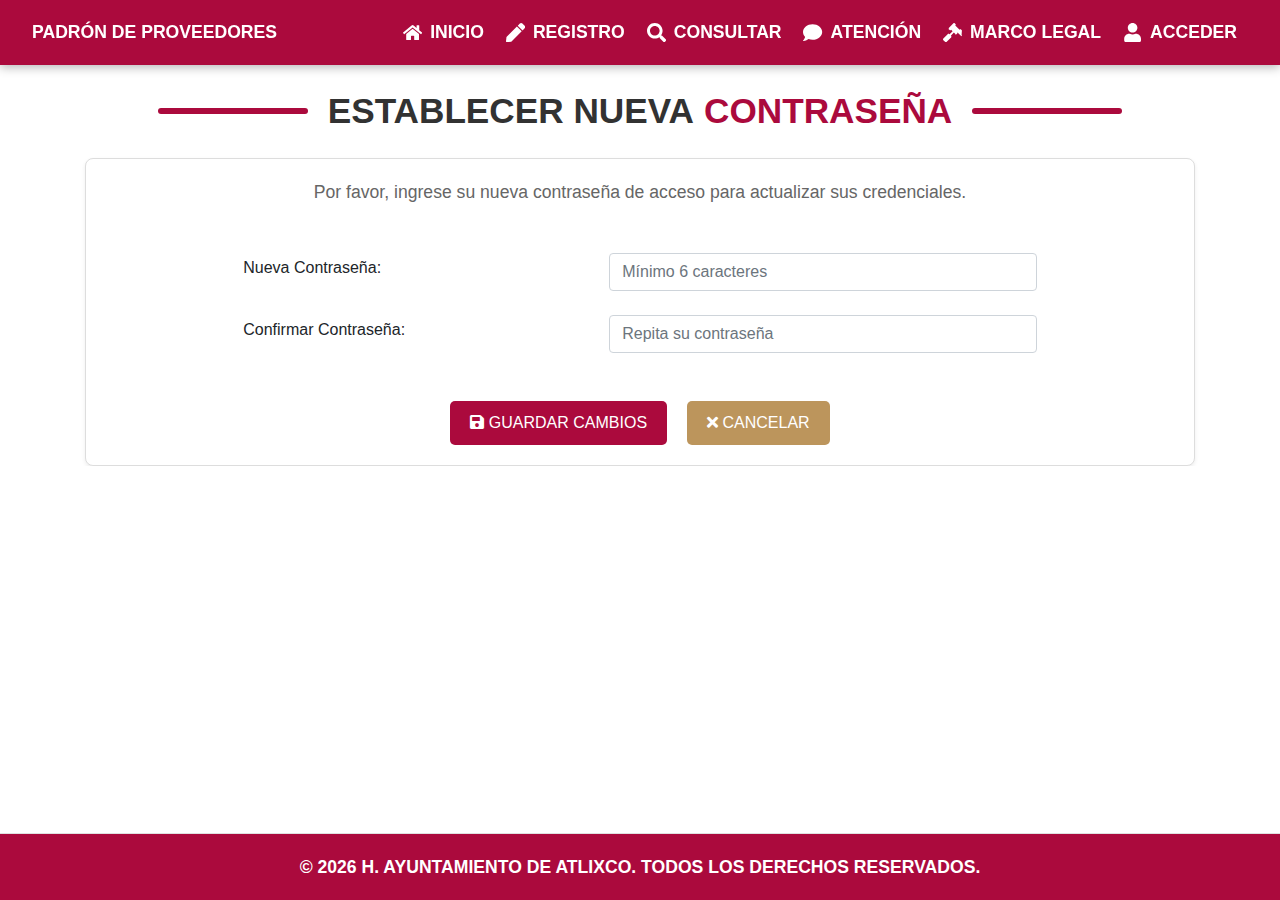
<file: actualizar-password.html>
<!doctype html>
<html lang="es">
  <head>
    <meta charset="utf-8" />
    <meta name="viewport" content="width=device-width, initial-scale=1" />
    <title>Actualizar Contraseña</title>

    <!-- Vincula aquí tu archivo CSS (el que me acabas de compartir) -->
    <link rel="stylesheet" href="css/style.css" />

    <!-- Bootstrap es necesario para la alineación de las columnas (row/col) -->
    <link
      rel="stylesheet"
      href="https://cdn.jsdelivr.net/npm/bootstrap@4.6.2/dist/css/bootstrap.min.css"
    />
    <link
      rel="stylesheet"
      href="https://cdnjs.cloudflare.com/ajax/libs/font-awesome/5.15.4/css/all.min.css"
    />
    <style>
      #nav-placeholder {
        min-height: 65px;
      }
      body {
        margin: 0;
        font-family: "Montserrat", sans-serif;
      }
      .btn-guardar {
        background-color: #ab0a3d;
        color: white;
        border: none;
        padding: 10px 20px;
        border-radius: 5px;
      }
      .btn-cancelar {
        background-color: #bc955c;
        color: white;
        border: none;
        padding: 10px 20px;
        border-radius: 5px;
      }
      .cuadro-blanco {
        background: white;
        padding: 20px;
        border-radius: 8px;
        border: 1px solid #ddd;
      }
    </style>
  </head>
  <body>
    <div id="nav-placeholder"></div>

    <main>
      <section class="seccion-catalogo">
        <div class="titulo-seccion">
          ESTABLECER NUEVA <span>CONTRASEÑA</span>
        </div>

        <div id="actualizarpass" class="container">
          <div class="cuadro-blanco shadow-sm">
            <p
              class="text-center mb-5"
              style="color: #666; font-size: 1.1rem; font-weight: 400"
            >
              Por favor, ingrese su nueva contraseña de acceso para actualizar
              sus credenciales.
            </p>

            <form id="FormActualizar">
              <!-- Fila 1: Nueva Contraseña -->
              <div
                class="form-group row justify-content-center align-items-center mb-4"
              >
                <label class="col-sm-4 label-derecha">Nueva Contraseña:</label>
                <div class="col-sm-5">
                  <!-- Bloque 7: Input con enfoque guinda -->
                  <input
                    type="password"
                    id="Pass1"
                    class="form-control delgado"
                    placeholder="Mínimo 6 caracteres"
                    oninput="validarPasswords()"
                  />
                </div>
              </div>

              <!-- Fila 2: Confirmar Contraseña -->
              <div
                class="form-group row justify-content-center align-items-center mb-4"
              >
                <label class="col-sm-4 label-derecha"
                  >Confirmar Contraseña:</label
                >
                <div class="col-sm-5">
                  <input
                    type="password"
                    id="Pass2"
                    class="form-control delgado"
                    placeholder="Repita su contraseña"
                    oninput="validarPasswords()"
                  />
                </div>
              </div>

              <!-- Bloque 9: Botones Institucionales -->
              <div
                class="text-center mt-5 d-flex justify-content-center"
                style="gap: 20px"
              >
                <button
                  type="button"
                  class="btn-guardar"
                  id="BotonGuardar"
                  disabled
                  onclick="actualizarPassword()"
                >
                  <i class="fas fa-save"></i> GUARDAR CAMBIOS
                </button>

                <a href="index.html" class="btn-cancelar">
                  <i class="fas fa-times"></i> CANCELAR
                </a>
              </div>
            </form>
          </div>
        </div>
      </section>
    </main>

    <!-- Elemento para inyectar el footer -->
    <div id="footer-placeholder"></div>

    <!-- Scripts -->
    <script src="https://code.jquery.com/jquery-3.6.0.min.js"></script>
    <script src="js/menuindex.js"></script>
    <script src="js/gestion-password.js"></script>
  </body>
</html>
</file>
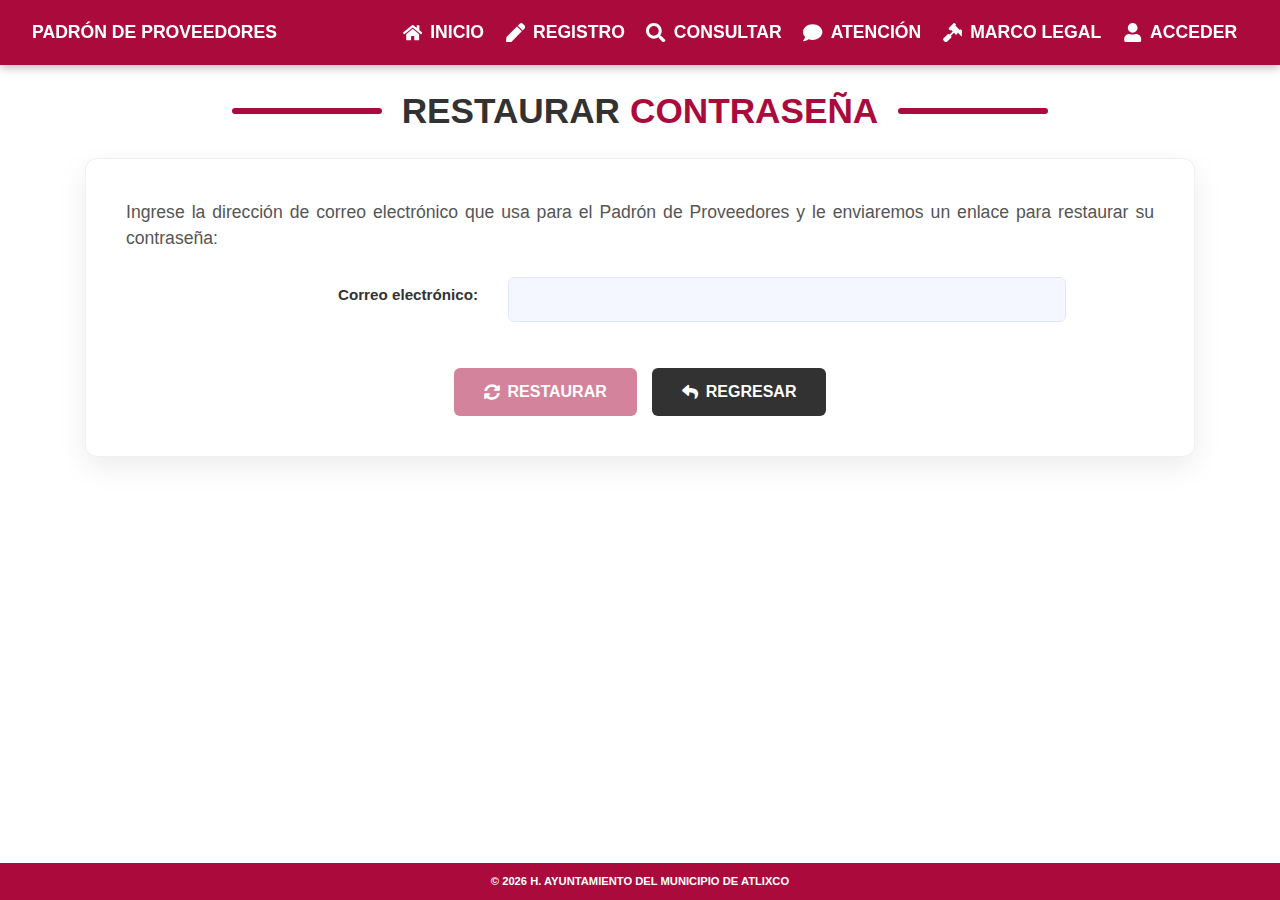
<file: Restaurar.html>
<!doctype html>
<html lang="es">
  <head>
    <meta charset="utf-8" />
    <meta http-equiv="X-UA-Compatible" content="IE=edge" />
    <meta name="viewport" content="width=device-width, initial-scale=1" />
    <title>Padrón de Proveedores | Atlixco</title>

    <link rel="canonical" href="https://padron.digital/" />

    <link
      rel="stylesheet"
      href="https://cdn.jsdelivr.net/npm/bootstrap@4.6.2/dist/css/bootstrap.min.css"
    />
    <link rel="stylesheet" href="style.css" />

    <script src="https://code.jquery.com/jquery-3.6.0.min.js"></script>
    <script src="https://cdn.jsdelivr.net/npm/bootstrap@4.6.2/dist/js/bootstrap.bundle.min.js"></script>

    <script src="menuindex.js"></script>

    <style>
      /* Asegura que el contenido no se encime con la barra de navegación */
      #nav-placeholder {
        min-height: 65px;
      }
      body {
        margin: 0;
        font-family: "Montserrat", sans-serif;
      }
    </style>
  </head>
  <body>
    <div id="nav-placeholder"></div>

    <main>
      <section class="seccion-restaurar">
        <div class="titulo-seccion">RESTAURAR <span>CONTRASEÑA</span></div>
        <div class="container">
          <div class="cuadro-blanco">
            <p class="instrucciones-formulario">
              Ingrese la dirección de correo electrónico que usa para el Padrón
              de Proveedores y le enviaremos un enlace para restaurar su
              contraseña:
            </p>
            <form id="FormRecupera">
              <div class="row justify-content-center">
                <div class="col-md-10">
                  <div class="form-group row align-items-center">
                    <label class="col-sm-4 control-label"
                      >Correo electrónico:</label
                    >
                    <div class="col-sm-8">
                      <input
                        type="email"
                        class="form-control delgado"
                        id="CorreoUsuario"
                        oninput="Revisar()"
                      />
                    </div>
                  </div>
                </div>
              </div>
              <div class="btn-contenedor">
                <button
                  type="button"
                  class="btn-restaurar"
                  id="BotonRestaurar"
                  disabled
                >
                  <i class="fas fa-sync-alt"></i> RESTAURAR
                </button>
                <button
                  type="button"
                  class="btn-nueva"
                  onclick="history.back()"
                >
                  <i class="fas fa-reply"></i> REGRESAR
                </button>
              </div>
            </form>
          </div>
        </div>
      </section>
    </main>
    <div
      class="modal fade"
      id="modalExito"
      tabindex="-1"
      role="dialog"
      aria-hidden="true"
    >
      <div class="modal-dialog modal-dialog-centered" role="document">
        <div
          class="modal-content"
          style="border-radius: 15px; border: none; overflow: hidden"
        >
          <div
            class="modal-header"
            style="background-color: #ab0a3d; color: white; border: none"
          >
            <h5 class="modal-title">
              <i class="fas fa-check-circle"></i> Enlace Enviado
            </h5>
            <button
              type="button"
              class="close"
              data-dismiss="modal"
              aria-label="Close"
              style="color: white"
            >
              <span aria-hidden="true">&times;</span>
            </button>
          </div>
          <div class="modal-body text-center" style="padding: 30px">
            <i
              class="fas fa-envelope-open-text"
              style="font-size: 4rem; color: #ab0a3d; margin-bottom: 20px"
            ></i>
            <p style="font-size: 1.1rem; color: #333">
              Hemos enviado las instrucciones para restaurar tu contraseña a tu
              correo electrónico.
              <br /><strong>No olvides revisar tu bandeja de SPAM.</strong>
            </p>
          </div>
          <div
            class="modal-footer"
            style="border: none; justify-content: center; padding-bottom: 25px"
          >
            <button
              type="button"
              class="btn-nueva"
              data-dismiss="modal"
              onclick="window.location.href = 'index.html'"
            >
              ENTENDIDO
            </button>
          </div>
        </div>
      </div>
    </div>

    <div id="footer-placeholder"></div>
  </body>
</html>
</file>
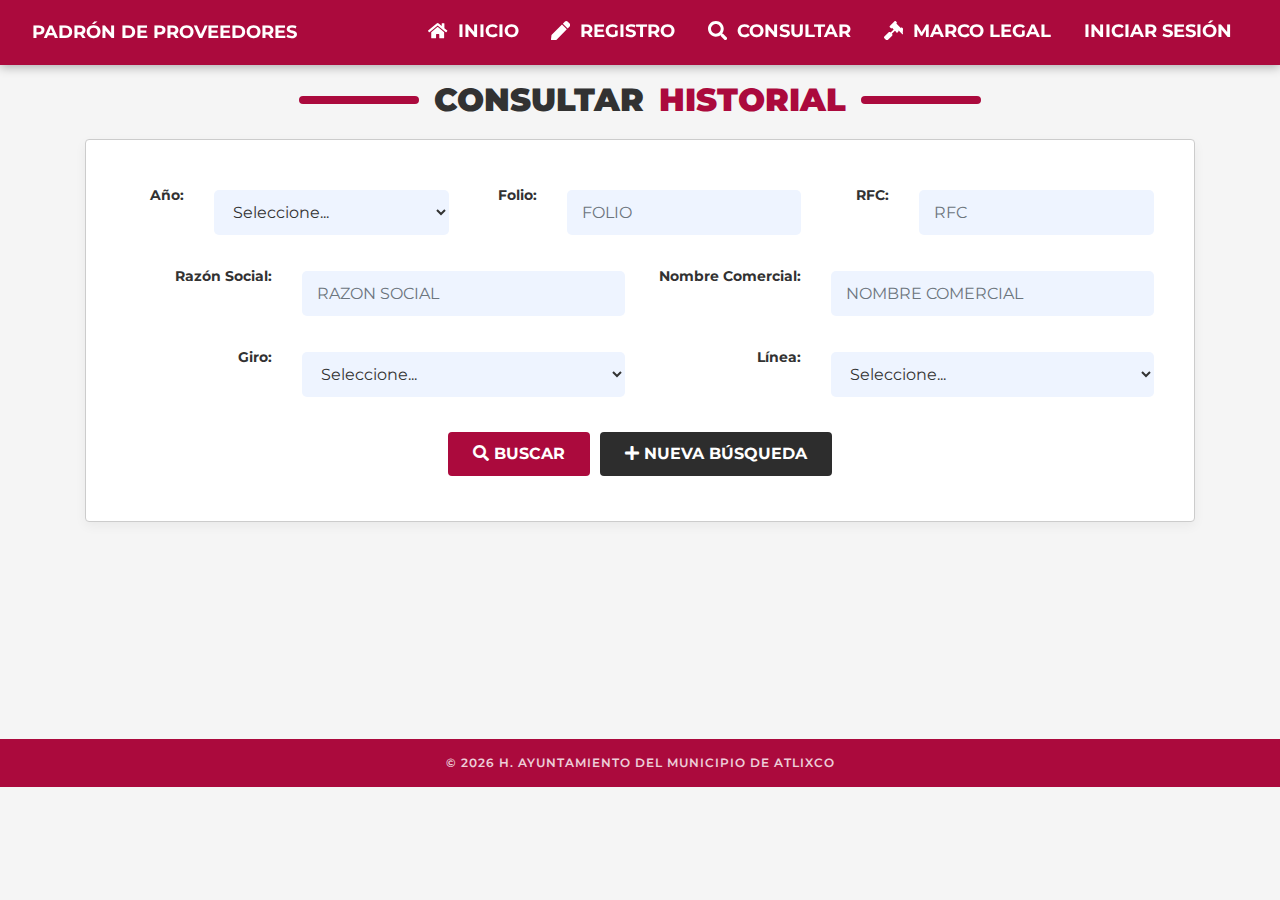
<file: INDEX/Historial.html>
<!doctype html>
<html lang="es">
  <head>
    <meta charset="utf-8" />
    <meta name="viewport" content="width=device-width, initial-scale=1" />
    <title>Padrón de Proveedores</title>

    <script src="https://code.jquery.com/jquery-3.6.0.min.js"></script>
    <script src="https://cdn.jsdelivr.net/npm/bootstrap@4.6.2/dist/js/bootstrap.bundle.min.js"></script>

    <script src="menu.js"></script>
  </head>
  <body>
    <div id="nav-placeholder"></div>

    <main>
      <section class="seccion-catalogo">
        <div class="titulo-principal">CONSULTAR <span>HISTORIAL</span></div>

        <div id="Historial" class="container">
          <div class="cuadro-blanco">
            <form
              action="Historial.html"
              method="post"
              name="FormHistorias"
              class="form-horizontal"
            >
              <div class="form-group row" align="left">
                <label for="Anio" class="col-sm-1 control-label Etiqueta"
                  >Año:</label
                >
                <div class="col-sm-3">
                  <select class="form-control delgado" name="Anio" id="Anio">
                    <option value="0">Seleccione...</option>
                    <option value="2025">2025</option>
                    <option value="2024">2024</option>
                    <option value="2023">2023</option>
                    <option value="2022">2022</option>
                    <option value="2021">2021</option>
                    <option value="2020">2020</option>
                  </select>
                </div>

                <label for="Folio" class="col-sm-1 control-label Etiqueta"
                  >Folio:</label
                >
                <div class="col-sm-3">
                  <input
                    type="text"
                    class="form-control delgado InputMayus"
                    id="Folio"
                    name="Folio"
                    placeholder="FOLIO"
                  />
                </div>

                <label for="RFC" class="col-sm-1 control-label Etiqueta"
                  >RFC:</label
                >
                <div class="col-sm-3">
                  <input
                    type="text"
                    class="form-control delgado InputMayus"
                    id="RFC"
                    name="RFC"
                    placeholder="RFC"
                    maxlength="13"
                  />
                </div>
              </div>

              <div class="form-group row" align="left">
                <label for="RazonSocial" class="col-sm-2 control-label Etiqueta"
                  >Razón Social:</label
                >
                <div class="col-sm-4">
                  <input
                    type="text"
                    class="form-control delgado InputMayus"
                    id="RazonSocial"
                    name="RazonSocial"
                    placeholder="RAZON SOCIAL"
                  />
                </div>

                <label
                  for="NombreComercial"
                  class="col-sm-2 control-label Etiqueta"
                  >Nombre Comercial:</label
                >
                <div class="col-sm-4">
                  <input
                    type="text"
                    class="form-control delgado InputMayus"
                    id="NombreComercial"
                    name="NombreComercial"
                    placeholder="NOMBRE COMERCIAL"
                  />
                </div>
              </div>

              <div class="form-group row" align="left">
                <label for="SelectGiro" class="col-sm-2 control-label Etiqueta"
                  >Giro:</label
                >
                <div class="col-sm-4">
                  <select
                    class="form-control delgado"
                    name="SelectGiro"
                    id="SelectGiro"
                    onchange="actualizarLineas()"
                  >
                    <option value="0">Seleccione...</option>
                  </select>
                </div>

                <label for="LineaSel" class="col-sm-2 control-label Etiqueta"
                  >Línea:</label
                >
                <div class="col-sm-4">
                  <select
                    class="form-control delgado"
                    name="LineaSel"
                    id="LineaSel"
                    disabled
                  >
                    <option value="0">Seleccione...</option>
                  </select>
                </div>
              </div>

              <div
                class="btn-contenedor"
                style="text-align: center; margin-top: 20px"
              >
                <button type="button" class="btn-buscar" onclick="Consultar()">
                  <i class="fas fa-search"></i> BUSCAR
                </button>
                <button
                  type="button"
                  class="btn-nueva"
                  onclick="location.reload()"
                >
                  <i class="fas fa-plus"></i> NUEVA BÚSQUEDA
                </button>
              </div>

              <input type="hidden" name="Buscar" id="Buscar" value="1" />
            </form>
          </div>
        </div>
      </section>
    </main>
    <div id="footer-placeholder"></div>

    <script src="funciones-padron.js"></script>
    <script src="datos-padron.js"></script>
    <script src="funciones-padron.js"></script>
  </body>
</html>
</file>
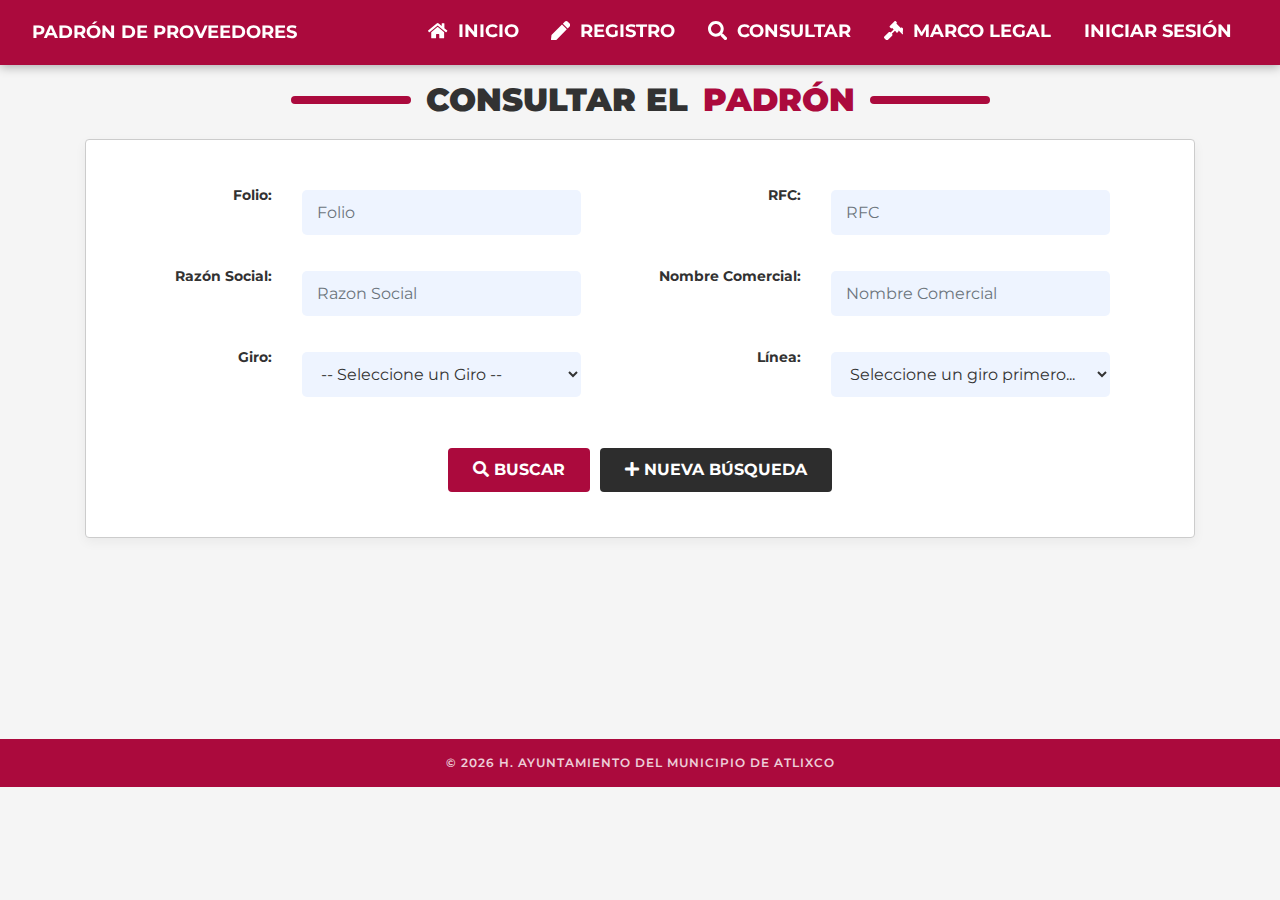
<file: INDEX/Padron.html>
<!doctype html>
<html lang="es">
  <head>
    <meta charset="utf-8" />
    <meta name="viewport" content="width=device-width, initial-scale=1" />
    <title>Padrón de Proveedores</title>

    <script src="https://code.jquery.com/jquery-3.6.0.min.js"></script>
    <script src="https://cdn.jsdelivr.net/npm/bootstrap@4.6.2/dist/js/bootstrap.bundle.min.js"></script>

    <script src="menu.js"></script>
  </head>
  <body>
    <div id="nav-placeholder"></div>

    <main>
      <section class="seccion-catalogo">
        <div class="titulo-principal">CONSULTAR EL <span>PADRÓN</span></div>

        <div id="Padron" class="container">
          <div class="cuadro-blanco">
            <form action="Padron.html" method="post" name="FormPadron">
              <div class="row">
                <div class="col-md-6">
                  <div class="form-group row">
                    <label class="col-sm-4 control-label">Folio:</label>
                    <div class="col-sm-7">
                      <input
                        type="text"
                        class="form-control delgado"
                        id="Folio"
                        name="Folio"
                        placeholder="Folio"
                      />
                    </div>
                  </div>
                </div>
                <div class="col-md-6">
                  <div class="form-group row">
                    <label class="col-sm-4 control-label">RFC:</label>
                    <div class="col-sm-7">
                      <input
                        type="text"
                        class="form-control delgado"
                        id="RFC"
                        name="RFC"
                        placeholder="RFC"
                      />
                    </div>
                  </div>
                </div>

                <div class="col-md-6">
                  <div class="form-group row">
                    <label class="col-sm-4 control-label">Razón Social:</label>
                    <div class="col-sm-7">
                      <input
                        type="text"
                        class="form-control delgado"
                        id="RazonSocial"
                        name="RazonSocial"
                        placeholder="Razon Social"
                      />
                    </div>
                  </div>
                </div>
                <div class="col-md-6">
                  <div class="form-group row">
                    <label class="col-sm-4 control-label"
                      >Nombre Comercial:</label
                    >
                    <div class="col-sm-7">
                      <input
                        type="text"
                        class="form-control delgado"
                        id="NombreComercial"
                        name="NombreComercial"
                        placeholder="Nombre Comercial"
                      />
                    </div>
                  </div>
                </div>

                <div class="col-md-6">
                  <div class="form-group row">
                    <label class="col-sm-4 control-label">Giro:</label>
                    <div class="col-sm-7">
                      <select
                        class="form-control delgado"
                        name="SelectGiro"
                        id="SelectGiro"
                        onchange="actualizarLineas()"
                      >
                        <option value="0">-- Seleccione un Giro --</option>
                      </select>
                    </div>
                  </div>
                </div>
                <div class="col-md-6">
                  <div class="form-group row">
                    <label class="col-sm-4 control-label">Línea:</label>
                    <div class="col-sm-7">
                      <select
                        class="form-control delgado"
                        name="LineaSel"
                        id="LineaSel"
                        disabled
                      >
                        <option value="0">Seleccione un giro primero...</option>
                      </select>
                    </div>
                  </div>
                </div>
              </div>

              <div class="btn-contenedor">
                <button type="button" class="btn-buscar" onclick="Consultar()">
                  <i class="fas fa-search"></i> BUSCAR
                </button>
                <button
                  type="button"
                  class="btn-nueva"
                  onclick="location.reload()"
                >
                  <i class="fas fa-plus"></i> NUEVA BÚSQUEDA
                </button>
              </div>
              <input type="hidden" name="Buscar" id="Buscar" value="1" />
            </form>
          </div>
        </div>
      </section>
    </main>

    <div id="footer-placeholder"></div>

    <script src="funciones-padron.js"></script>
    <script src="datos-padron.js"></script>
  </body>
</html>
</file>
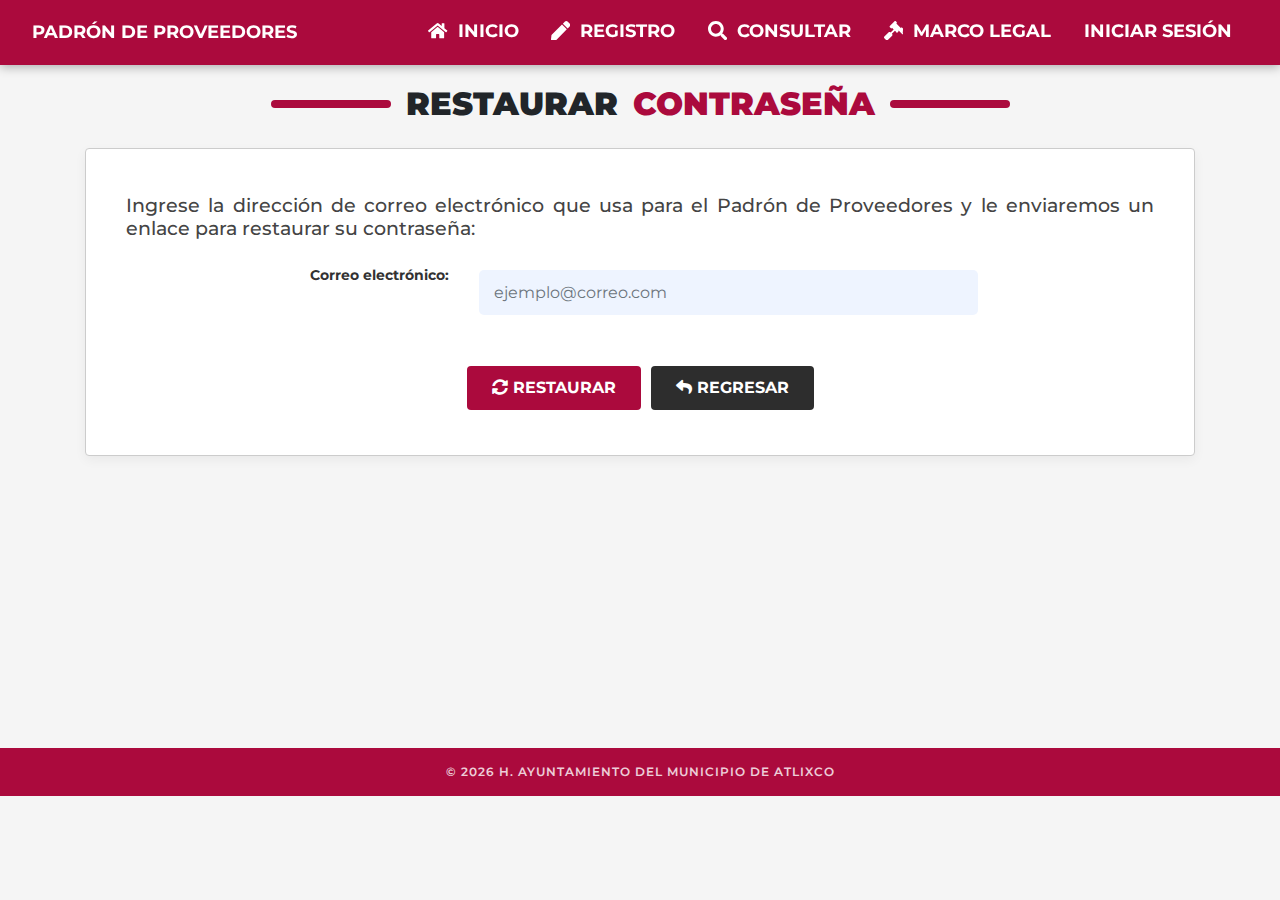
<file: INDEX/Restaurar.html>
<!doctype html>
<html lang="es">
  <head>
    <meta charset="utf-8" />
    <meta name="viewport" content="width=device-width, initial-scale=1" />
    <title>Padrón de Proveedores</title>

    <script src="https://code.jquery.com/jquery-3.6.0.min.js"></script>
    <script src="https://cdn.jsdelivr.net/npm/bootstrap@4.6.2/dist/js/bootstrap.bundle.min.js"></script>

    <script src="menu.js"></script>
  </head>
  <body>
    <div id="nav-placeholder"></div>

    <main>
      <section class="seccion-restaurar">
        <div class="titulo-principal">RESTAURAR <span>CONTRASEÑA</span></div>

        <div id="Restaurar" class="container">
          <div class="cuadro-blanco">
            <h3
              style="
                font-family: inherit;
                font-size: 1.2em;
                color: #444;
                margin-bottom: 25px;
                text-align: justify;
              "
            >
              Ingrese la dirección de correo electrónico que usa para el Padrón
              de Proveedores y le enviaremos un enlace para restaurar su
              contraseña:
            </h3>

            <form
              action="accionrestaura.php"
              method="post"
              name="FormRecupera"
              id="FormRecupera"
            >
              <div class="row">
                <div class="col-md-12">
                  <div class="form-group row">
                    <label class="col-sm-4 control-label"
                      >Correo electrónico:</label
                    >
                    <div class="col-sm-6">
                      <input
                        type="email"
                        class="form-control delgado"
                        id="CorreoUsuario"
                        name="CorreoUsuario"
                        placeholder="ejemplo@correo.com"
                        oninput="Revisar()"
                      />
                    </div>
                  </div>
                </div>
              </div>

              <div class="btn-contenedor">
                <button
                  type="button"
                  class="btn-buscar"
                  id="BotonRestaurar"
                  onclick="document.FormRecupera.submit()"
                  disabled
                >
                  <i class="fas fa-sync-alt"></i> RESTAURAR
                </button>
                <button
                  type="button"
                  class="btn-nueva"
                  onclick="window.location.href = 'index.html#registro'"
                >
                  <i class="fas fa-reply"></i> REGRESAR
                </button>
              </div>

              <input type="hidden" name="Buscar" value="1" />
            </form>
          </div>
        </div>
      </section>
    </main>

    <div id="footer-placeholder"></div>
  </body>
</html>
</file>
<file: css/style.css>
/* ============================================================
   1. BLOQUE GLOBAL
   ============================================================ */
:root {
  --guinda: #ab0a3d;
  --dorado: #b38e5d;
  --gris-oscuro: #323232;
  --gris-claro: #f4f4f4;
  --blanco: #ffffff;
}

body {
  margin: 0;
  font-family: "Montserrat", sans-serif;
  background-color: var(--gris-claro);
  display: flex;
  flex-direction: column;
  min-height: 100vh;
}

html {
  scroll-behavior: smooth;
}

section[id] {
  scroll-margin-top: 65px;
}

/* ============================================================
   2. BARRA DE NAVEGACIÓN
   ============================================================ */
.mi-navbar {
  background-color: var(--guinda);
  position: fixed;
  top: 0;
  width: 100%;
  height: 65px;
  display: flex;
  align-items: center;
  z-index: 1000;
  box-shadow: 0 2px 10px rgba(0, 0, 0, 0.3);
}

.mi-navbar .mi-container {
  width: 95%;
  max-width: 1500px;
  margin: auto;
  display: flex;
  justify-content: flex-start;
  align-items: center;
  gap: 115px;
}

.mi-navbar .menu-toggle {
  display: none;
  background: transparent !important;
  border: none !important;
  cursor: pointer;
}

.mi-navbar .bar {
  display: block;
  width: 25px;
  height: 3px;
  background-color: white;
  margin: 4px 0;
  transition: 0.4s;
  border-radius: 2px;
}

.mi-navbar .mi-brand,
.mi-navbar .mi-menu a {
  color: white;
  text-decoration: none;
  font-weight: 700;
  font-size: 1.1rem;
  text-transform: uppercase;
  white-space: nowrap;
  display: flex;
  align-items: center;
  transition: 0.3s;
}

.mi-navbar .mi-menu a.active-scroll,
.mi-navbar .mi-menu a.active-scroll svg {
  color: #ffd700 !important;
  fill: #ffd700 !important;
}

.mi-navbar .mi-menu {
  list-style: none;
  margin: 0;
  padding: 0;
  display: flex;
  flex: 1;
  justify-content: space-around;
}

/* ============================================================
   3. ESTILOS GLOBALES DE SECCIONES
   ============================================================ */
section {
  width: 100%;
  display: flex;
  flex-direction: column;
  align-items: center;
  overflow: hidden;
  padding: 0;
}

.titulo-seccion {
  display: flex;
  align-items: center;
  justify-content: center;
  width: 90%;
  max-width: 1200px;
  margin: 20px auto;
  font-weight: 800;
  font-size: clamp(1.5rem, 5vw, 2.2rem);
  color: var(--gris-oscuro);
  text-transform: uppercase;
  text-align: center;
}

.titulo-seccion::before,
.titulo-seccion::after {
  content: "";
  flex: 1;
  height: 6px;
  background-color: var(--guinda);
  border-radius: 10px;
  margin: 0 20px;
  max-width: 150px;
}

.titulo-seccion span {
  color: var(--guinda);
  margin-left: 10px;
}

/* ============================================================
   4. PANEL DE INICIO (#inicio)
   ============================================================ */
#inicio.section_banner {
  position: relative;
  min-height: calc(100vh - 65px);
  display: flex;
  align-items: center;
  justify-content: center;
  background:
    linear-gradient(rgba(0, 0, 0, 0.75), rgba(0, 0, 0, 0.5)),
    url("https://maopuzbvxucsarrydmte.supabase.co/storage/v1/object/public/Imag/Panel.jpg");
  background-size: cover;
  background-position: center;
  color: white;
  padding: 20px 0;
}

#inicio .container-content {
  width: 90%;
  max-width: 1400px;
  display: flex;
  justify-content: space-around;
  align-items: center;
  flex-wrap: wrap;
  gap: 40px;
}

#inicio .logo-container {
  flex: 1;
  display: flex;
  flex-direction: column;
  align-items: center;
  min-width: 350px;
}

#inicio .logo-title {
  font-size: clamp(1.5rem, 4vw, 2.8rem);
  font-weight: 900;
  margin-bottom: 45px;
  text-shadow: 2px 2px 4px rgba(0, 0, 0, 0.5);
}

#inicio .logo-container a {
  position: relative;
  display: flex;
  align-items: center;
  background-color: var(--blanco);
  padding: 5px 30px 5px 85px;
  border-radius: 0 50px 50px 0;
  box-shadow: 5px 5px 15px rgba(0, 0, 0, 0.3);
  text-decoration: none;
  min-height: 70px;
  margin-left: 40px;
}

#inicio .logo-container a::before {
  content: "";
  position: absolute;
  left: -55px;
  top: 50%;
  transform: translateY(-50%);
  width: 115px;
  height: 115px;
  background-color: var(--blanco);
  border-radius: 50%;
  z-index: 2;
}

#inicio .logo-img {
  position: absolute;
  left: -45px;
  top: 50%;
  transform: translateY(-50%);
  height: 95px;
  z-index: 3;
}

#inicio .logo-container a::after {
  content: "Mi ciudad, tu casa";
  font-style: italic;
  font-weight: 600;
  color: #b68400;
  font-size: 1.1rem;
  margin-left: 15px;
}

#inicio .banner-text {
  flex: 1.2;
  min-width: 320px;
}
#inicio .titulo {
  font-size: clamp(2rem, 5vw, 2.8rem);
  font-weight: 800;
  margin-bottom: 15px;
  text-align: center;
}
#inicio .banner-text p {
  font-size: 1.4rem;
  line-height: 1.6;
  text-align: justify;
}

/* ============================================================
   5. GRIDS Y TARJETAS (ESTILOS SEPARADOS POR SECCIÓN)
   ============================================================ */

/* Contenedor general para todas las cuadrículas */
.custom-main-box {
  display: grid;
  grid-template-columns: repeat(3, 1fr);
  gap: 20px;
  width: 95%;
  max-width: 1200px;
  margin: 0 auto;
  align-items: stretch;
}

/* ------------------------------------------------------------
   A. DISEÑO ORIGINAL: REGISTRO Y CONSULTAR (.icon-box)
   ------------------------------------------------------------ */
.icon-box {
  background-color: var(--blanco);
  border: 2px dashed #b1b1b1;
  border-radius: 8px; /* Regresé al radio original */
  padding: 25px;
  display: flex;
  flex-direction: column;
  align-items: center;
  justify-content: center;
  text-align: center;
  box-sizing: border-box;
  height: 100%;
  min-height: 180px;
  transition: 0.3s;
}

/* Restauración del texto original: Negritas y Color Guinda */
.icon-box p {
  color: var(--guinda) !important;
  font-weight: 700 !important;
  text-transform: uppercase;
  font-size: 0.9rem;
  margin-top: 10px;
}

.icon-box svg,
.icon-box img {
  width: 60px;
  height: auto;
  margin-bottom: 5px;
  flex-shrink: 0;
}

.icon-box:hover {
  border-color: var(--guinda);
  background-color: #fcfcfc;
}

/* ------------------------------------------------------------
   B. DISEÑO ESPECÍFICO: ACLARACIONES (.box-imagen)
   ------------------------------------------------------------ */
.box-imagen {
  background-color: var(--blanco);
  border-radius: 12px;
  padding: 30px 20px;
  display: flex;
  flex-direction: column;
  align-items: center;
  justify-content: flex-start;
  text-align: center;
  box-sizing: border-box;
  height: 100%;
  box-shadow: 0 4px 15px rgba(0, 0, 0, 0.07);
  transition: 0.3s;
}

.box-imagen:hover {
  transform: translateY(-5px);
  box-shadow: 0 8px 25px rgba(0, 0, 0, 0.1);
}

.box-title-imagen {
  color: var(--gris-oscuro);
  font-weight: 800;
  font-size: 1rem;
  text-transform: uppercase;
  min-height: 40px;
  display: flex;
  align-items: center;
  justify-content: center;
}

.hr-dorada {
  width: 60px;
  height: 3px;
  background-color: var(--dorado);
  border: none;
  margin: 15px auto;
}

.contenido-aclaracion {
  width: 100%;
  display: flex;
  flex-direction: column;
  align-items: center;
  gap: 10px;
}

.icono-pequeno {
  width: 35px;
  height: 35px;
  fill: #007bff;
  flex-shrink: 0;
}

/* Texto de aclaraciones: Gris y normal (Diferente a Registro) */
.contenido-aclaracion p,
.link-ubicacion {
  margin: 0;
  font-size: 0.95rem;
  line-height: 1.5;
  color: var(--gris-oscuro);
  text-decoration: none;
  font-weight: 400; /* Texto normal para información de contacto */
}

/* ------------------------------------------------------------
   C. RESPONSIVIDAD
   ------------------------------------------------------------ */
@media (max-width: 992px) {
  .custom-main-box {
    grid-template-columns: repeat(2, 1fr);
  }
}

@media (max-width: 768px) {
  .custom-main-box {
    grid-template-columns: 1fr !important;
  }
}

/* ============================================================
   6. MARCO LEGAL Y TABLAS (ALINEADO AL RAS)
   ============================================================ */
.mi-container-legal {
  width: 95%; /* Igual que .custom-main-box */
  max-width: 1200px; /* Igual que .custom-main-box para alineación perfecta */
  margin: 0 auto 50px auto;
}

/* Estilo de tarjeta para el marco legal */
.cuadro-legal {
  background: var(--blanco);
  border-radius: 12px; /* Ajustado a 12px para igualar a .box-imagen */
  padding: 30px 40px;
  box-shadow: 0 4px 15px rgba(0, 0, 0, 0.07); /* Misma sombra que aclaraciones */
  border-left: 5px solid var(--guinda);
  box-sizing: border-box; /* Asegura que el padding no estire el cuadro */
}

.lista-articulos-unificada {
  list-style: none;
  padding: 0;
  margin: 0;
}

.lista-articulos-unificada li {
  display: flex;
  align-items: flex-start;
  margin-bottom: 0;
}

/* Icono de flecha */
.flecha-guinda-unificada {
  display: flex;
  align-items: center;
  justify-content: center;
  margin-right: 15px;
  margin-top: 5px;
  flex-shrink: 0;
}

.flecha-guinda-unificada svg {
  width: 14px;
  height: auto;
  fill: var(--guinda);
}

.lista-articulos-unificada p {
  font-size: 1.05rem;
  color: var(--gris-oscuro);
  line-height: 1.6;
  margin: 0;
  text-align: left;
}

/* Tablas se mantienen igual */
#contenedor-tablas table {
  width: 100%;
  border-collapse: collapse;
  background: var(--blanco);
}

/* ============================================================
   7. FORMULARIOS Y BOTONES (CORREGIDO)
   ============================================================ */

/* 1. Corrección del recuadro azul en inputs generales */
.form-control.delgado:focus {
  border-color: var(--guinda) !important; /* Forzamos el guinda */
  box-shadow: 0 0 0 0.2rem rgba(171, 10, 61, 0.25) !important; /* Resplandor guinda suave */
  outline: none;
}

/* 2. Específico para el Buscador de Catálogos (Input Group) */
#inputBuscador:focus {
  border-color: var(--guinda);
  box-shadow: 0 0 0 0.2rem rgba(171, 10, 61, 0.25);
  outline: none;
}

/* 3. Corrección de Iconos Azules (Sección Aclaraciones) */
.icono-pequeno {
  width: 35px;
  height: 35px;
  fill: var(--guinda); /* Cambiado de #007bff (azul) a Guinda */
  flex-shrink: 0;
}

/* 4. Corrección de Enlaces de Ubicación (Azul por defecto) */
.link-ubicacion {
  margin: 0;
  font-size: 0.95rem;
  line-height: 1.5;
  color: var(--gris-oscuro);
  text-decoration: none;
  font-weight: 400;
  transition: 0.3s;
}

.link-ubicacion:hover {
  color: var(--guinda); /* Al pasar el mouse se vuelve guinda, no azul */
  text-decoration: underline;
}

/* 5. Estilo para el prefijo del buscador (lupa) */
.input-group-text {
  background-color: var(--blanco);
  border-color: #e1e8f5;
  color: var(--guinda); /* Icono de lupa en guinda */
}

/* ============================================================
   ADICIONAL: TABLAS (Para que coincidan con la imagen)
   ============================================================ */
#contenedor-tablas thead th {
  background-color: var(--guinda) !important;
  color: var(--blanco) !important;
  text-transform: uppercase;
  font-weight: 700;
  border: none;
}

#contenedor-tablas .table-bordered td {
  border: 1px solid #dee2e6;
  vertical-align: middle;
}

/* ============================================================
   8. MEDIA QUERIES CONSOLIDADOS
   ============================================================ */
@media (max-width: 992px) {
  .mi-navbar .mi-container {
    justify-content: space-between;
    gap: 0;
  }
  .mi-navbar .menu-toggle {
    display: block;
  }
  .mi-navbar .mi-menu {
    display: none;
    flex-direction: column;
    position: absolute;
    top: 65px;
    left: 0;
    width: 100%;
    background-color: var(--guinda);
    padding: 20px 0;
  }
  .mi-navbar .mi-menu.active {
    display: flex !important;
  }
  .mi-navbar .mi-menu li {
    width: 100%;
    text-align: center;
    padding: 10px 0;
  }

  #inicio .container-content {
    flex-direction: column;
  }
  .custom-main-box {
    grid-template-columns: repeat(2, 1fr);
  }
}

@media (max-width: 768px) {
  .custom-main-box {
    grid-template-columns: 1fr !important;
  }
}
</file>
<file: style.css>
/* ============================================================
   1. BLOQUE GLOBAL (Común a todo el sitio)
   ============================================================ */
body {
  margin: 0;
  padding-top: 0px;
  font-family: "Montserrat", sans-serif;
  background-color: #f4f4f4;
  display: flex;
  flex-direction: column;
  min-height: 100vh;
}

html {
  scroll-behavior: smooth;
}

section[id] {
  scroll-margin-top: 65px;
}

/* ============================================================
   2. BARRA DE NAVEGACIÓN (Solo ajustes necesarios)
   ============================================================ */
.mi-navbar {
  background-color: #ab0a3d;
  position: fixed;
  top: 0;
  width: 100%;
  height: 65px;
  display: flex;
  align-items: center;
  z-index: 1000;
  box-shadow: 0 2px 10px rgba(0, 0, 0, 0.3);
}

.mi-navbar .mi-container {
  width: 95%;
  max-width: 1500px;
  margin: auto;
  display: flex;
  justify-content: flex-start;
  align-items: center;
  gap: 115px;
}

.mi-navbar .menu-toggle {
  display: none;
  background: transparent !important;
  border: none !important;
  padding: 0;
  cursor: pointer;
  outline: none !important;
  box-shadow: none !important;
}

.mi-navbar .bar {
  display: block;
  width: 25px;
  height: 3px;
  background-color: white;
  margin: 4px 0;
  transition: 0.4s;
  border-radius: 2px;
}

.mi-navbar .mi-brand,
.mi-navbar .mi-menu a {
  color: white;
  text-decoration: none;
  font-weight: 700;
  font-size: 1.1rem;
  text-transform: uppercase;
  white-space: nowrap;
  display: flex;
  align-items: center;
  transition: 0.3s;
}

/* REGLA NUEVA: Color amarillo para sección activa */
.mi-navbar .mi-menu a.active-scroll {
  color: #ffd700 !important;
}

/* Color amarillo para el icono SVG de la sección activa */
.mi-navbar .mi-menu a.active-scroll svg {
  fill: #ffd700 !important;
}

.mi-navbar .mi-menu {
  list-style: none;
  margin: 0;
  padding: 0;
  display: flex;
  flex: 1;
  justify-content: space-around;
}

/* RESPONSIVO */
@media (max-width: 992px) {
  .mi-navbar .mi-container {
    justify-content: space-between;
    gap: 0;
  }

  .mi-navbar .menu-toggle {
    display: block;
  }

  .mi-navbar .mi-menu {
    display: none;
    flex-direction: column;
    position: absolute;
    top: 65px;
    left: 0;
    width: 100%;
    background-color: #ab0a3d;
    padding: 20px 0;
  }

  .mi-navbar .mi-menu.active {
    display: flex !important;
  }

  /* Ajuste de espaciado para los links en móvil */
  .mi-navbar .mi-menu li {
    width: 100%;
    text-align: center;
    padding: 10px 0;
  }

  #inicio .container-content {
    flex-direction: column;
  }
  #registro .custom-main-box {
    grid-template-columns: repeat(2, 1fr);
  }
}

/* ============================================================
   ESTILOS GLOBALES DE SECCIONES (CONTROL DE ESPACIO)
   ============================================================ */

/* Quitamos paddings de aquí para que no se sumen espacios muertos */
section {
  width: 100%;
  display: flex;
  flex-direction: column;
  align-items: center;
  overflow: hidden;
  padding: 0;
}

/* EL TÍTULO ES EL ÚNICO DUEÑO DEL MARGEN SUPERIOR */
.titulo-seccion {
  display: flex;
  align-items: center;
  justify-content: center;
  width: 90%;
  max-width: 1200px;
  /* El margen de 20px arriba es el que separa una sección de otra */
  margin: 20px auto 20px auto;
  font-family: "Montserrat", sans-serif;
  font-weight: 800;
  font-size: clamp(1.5rem, 5vw, 2.2rem);
  color: #323232;
  text-transform: uppercase;
  text-align: center;
}

.titulo-seccion::before,
.titulo-seccion::after {
  content: "";
  flex: 1;
  height: 6px;
  background-color: #ab0a3d;
  border-radius: 10px;
  margin: 0 20px;
  max-width: 150px;
}

.titulo-seccion span {
  color: #ab0a3d;
  margin-left: 10px;
}

/* ============================================================
   3. PANEL DE INICIO (#inicio) - DISEÑO ORIGINAL RECUPERADO
   ============================================================ */
#inicio.section_banner {
  position: relative;
  width: 100%;
  min-height: calc(100vh - 65px); /* Ajuste exacto a la pantalla */
  display: flex;
  align-items: center;
  justify-content: center;
  background:
    linear-gradient(rgba(0, 0, 0, 0.75), rgba(0, 0, 0, 0.5)),
    url("https://maopuzbvxucsarrydmte.supabase.co/storage/v1/object/public/Imag/Panel.jpg");
  background-size: cover;
  background-position: center;
  color: white;
  padding: 20px 0;
}

#inicio .container-content {
  width: 90%;
  max-width: 1400px;
  display: flex;
  justify-content: space-around;
  align-items: center;
  flex-wrap: wrap;
  gap: 40px;
}

#inicio .logo-container {
  flex: 1;
  display: flex;
  flex-direction: column;
  align-items: center;
  min-width: 350px;
  position: relative;
}

#inicio .logo-title {
  font-size: clamp(1.5rem, 4vw, 2.8rem);
  font-weight: 900;
  text-align: center;
  margin-bottom: 45px;
  color: white;
  text-shadow: 2px 2px 4px rgba(0, 0, 0, 0.5);
}

/* Estilo de Píldora Blanca */
#inicio .logo-container a {
  position: relative;
  display: flex;
  align-items: center;
  background-color: #fff;
  padding: 5px 30px 5px 85px;
  border-radius: 0 50px 50px 0;
  box-shadow: 5px 5px 15px rgba(0, 0, 0, 0.3);
  text-decoration: none;
  min-height: 70px;
  margin-left: 40px;
}

/* El Escudo Circular Sobresalido */
#inicio .logo-container a::before {
  content: "";
  position: absolute;
  left: -55px;
  top: 50%;
  transform: translateY(-50%);
  width: 115px;
  height: 115px;
  background-color: #fff;
  border-radius: 50%;
  box-shadow: 2px 4px 10px rgba(0, 0, 0, 0.3);
  z-index: 2;
}

#inicio .logo-img {
  position: absolute;
  left: -45px;
  top: 50%;
  transform: translateY(-50%);
  height: 95px;
  width: auto;
  z-index: 3;
}

#inicio .logo-container a::after {
  content: "Mi ciudad, tu casa";
  font-family: "Montserrat", sans-serif;
  font-style: italic;
  font-weight: 600;
  color: #b68400;
  font-size: 1.1rem;
  margin-left: 15px;
}

#inicio .banner-text {
  flex: 1.2;
  min-width: 320px;
}

#inicio .titulo {
  font-size: clamp(2rem, 5vw, 2.8rem);
  font-weight: 800;
  text-align: center;
  color: white;
  margin-bottom: 15px;
}

#inicio .banner-text p {
  font-size: 1.4rem; /* <--- ESTA ES LA LÍNEA RESPONSABLE */
  line-height: 1.6;
  text-align: justify;
}

#inicio .btn {
  background-color: #ab0a3d;
  color: white !important;
  padding: 12px 25px;
  border-radius: 4px;
  text-decoration: none;
  font-weight: 700;
  display: inline-flex;
  align-items: center;
  gap: 10px;
}

/* ============================================================
   4. SECCIÓN REGISTRO Y ACCESO - CONSULTAR
   ============================================================ */
#registro {
  background-color: #f4f4f4;
}

#consultar {
  background-color: #f4f4f4;
}

#registro .custom-main-box,
#consultar .custom-main-box {
  display: grid;
  /* Mantenemos tus 3 columnas */
  grid-template-columns: repeat(3, 1fr);
  gap: 15px;
  width: 95%;
  max-width: 1200px;
  margin: 0 auto;
  align-items: stretch; /* Obliga a que todas las filas midan lo mismo de alto */
}

/* ESTA ES LA REGLA NUEVA: Asegura que el envoltorio no limite el ancho */
#registro .custom-col-4,
#consultar .custom-col-4 {
  width: 100%;
  display: flex;
}

#registro .icon-box,
#consultar .icon-box {
  background-color: #ffffff;
  border: 2px dashed #b1b1b1;
  border-radius: 8px;
  padding: 20px;
  display: flex;
  flex-direction: column;
  align-items: center;
  justify-content: center; /* Centra el contenido para que todas se vean parejas */
  text-align: center;
  transition: 0.3s;
  min-height: 180px;

  /* Obligamos a la caja a ocupar TODO el ancho de la columna del grid */
  width: 100%;
  flex: 1; /* Hace que si el contenedor crece, la caja crezca con él */
  box-sizing: border-box;
}

/* Mantenemos tu hover */
#registro .icon-box:hover,
#consultar .icon-box:hover {
  transform: translateY(-5px);
  border-color: #ab0a3d;
}

/* --- ESTA ES LA PARTE QUE SOLUCIONA LO DE LA LETRA --- */
/* Cambiamos el selector incorrecto por uno con coma */
#registro .project-name p,
#consultar .project-name p {
  margin: 15px 0 0 0;
  color: #ab0a3d; /* El guinda de tu imagen */
  text-transform: uppercase;
  font-weight: 700;
  font-size: 1.1rem; /* Tamaño real de la imagen */
  line-height: 1.2;
}

/* ============================================================
   5. SECCIÓN ATENCIÓN Y ACLARACIONES (UNIFICADA)
   ============================================================ */

#atencion-aclaraciones {
  background-color: #f4f4f4;
  width: 100%;
}

/* Forzamos el Grid para que sea idéntico a las secciones superiores */
#atencion-aclaraciones .custom-main-box {
  display: grid !important;
  grid-template-columns: repeat(3, 1fr) !important; /* 3 columnas iguales */
  gap: 15px !important;
  width: 95% !important;
  max-width: 1200px !important; /* Mismo ancho que las secciones de arriba */
  margin: 0 auto !important;
  align-items: stretch !important;
}

/* Estilo de la Tarjeta Blanca */
.box-imagen {
  background-color: #ffffff;
  padding: 20px;
  border-radius: 8px;
  box-shadow: 0 4px 15px rgba(0, 0, 0, 0.07);
  display: flex;
  flex-direction: column;
  align-items: center;
  width: 100%;
  flex: 1;
  box-sizing: border-box;
  min-height: 200px;
}

.box-title-imagen {
  color: #323232;
  font-weight: 800;
  font-size: 1.05rem;
  text-transform: uppercase;
  text-align: center;
  margin-bottom: 5px;
}

.hr-dorada {
  width: 130px;
  height: 2px;
  background-color: #b38e5d;
  border: none;
  margin: 15px auto 20px auto;
}

.box-imagen p,
.enlace-mapa {
  color: #555555;
  font-size: 0.95rem;
  line-height: 1.5;
  text-decoration: none;
  text-align: center;
}

.icon-svg svg {
  width: 30px;
  height: auto;
  fill: #ab0a3d;
  margin-bottom: 12px;
}

/* RESPONSIVO */
@media (max-width: 992px) {
  #atencion-aclaraciones .custom-main-box {
    grid-template-columns: repeat(2, 1fr) !important;
  }
}

@media (max-width: 768px) {
  #atencion-aclaraciones .custom-main-box {
    grid-template-columns: 1fr !important;
  }
}

/* ============================================================
   6. SECCIÓN MARCO LEGAL
   ============================================================ */

#marco {
  background-color: #f4f4f4;
}

/* El título ya usa .titulo-seccion del bloque global, así que no hay que repetirlo */

.mi-container-legal {
  width: 90%;
  max-width: 1100px;
  margin: 0 auto;
}

.lista-articulos-unificada {
  list-style: none;
  padding: 0;
  margin: 0;
}

.lista-articulos-unificada li {
  display: flex;
  align-items: flex-start;
  margin-bottom: 25px;
}

.flecha-guinda-unificada svg {
  width: 12px;
  fill: #ab0a3d;
  margin-right: 15px;
  margin-top: 6px; /* Alinea la flecha con la primera línea de texto */
  flex-shrink: 0;
}

.lista-articulos-unificada p {
  font-family: "Montserrat", sans-serif; /* Misma fuente que todo el sitio */
  font-size: 1.1rem; /* Tamaño de lectura cómodo */
  color: #323232; /* Mismo color de los títulos */
  line-height: 1.6;
  margin: 0;
}

/* Estilo para el link de descarga tipo texto */
.link-descarga-unificado {
  color: #ab0a3d;
  font-weight: 700;
  text-decoration: none;
  display: inline-flex;
  align-items: center;
}

.link-descarga-unificado svg {
  width: 20px;
  fill: #ab0a3d;
  margin-right: 8px;
}

.link-descarga-unificado:hover {
  text-decoration: underline;
}

/* ============================================================
   7. SECCIÓN: CATÁLOGO DE GIROS Y TABLAS
   ============================================================ */

/* Contenedor principal de la tabla */
.seccion-giros .table-responsive {
  border-radius: 8px;
  overflow: hidden; /* Para que las esquinas redondeadas se vean en la tabla */
  box-shadow: 0 4px 12px rgba(0, 0, 0, 0.1);
}

/* Estilo general de la tabla */
#contenedor-tablas table {
  width: 100%;
  border-collapse: collapse;
  background-color: white;
  font-family: "Montserrat", sans-serif;
}

/* ENCABEZADO NEGRO: El nombre del Giro (Ej: AGROPECUARIA) */
/* Se aplica a la fila que tiene el atributo colspan */
#contenedor-tablas thead tr:first-child th {
  background-color: #323232; /* Gris casi negro */
  color: #ffffff;
  text-align: center;
  padding: 5px;
  text-transform: uppercase;
  font-weight: 700;
  letter-spacing: 1px;
  border: none;
}

/* ENCABEZADO GRIS CLARO: Títulos de columna (Giro, Línea, Descripción) */
#contenedor-tablas thead tr:last-child th {
  background-color: #f1f1f1; /* Gris claro de la imagen */
  background-color: #323232; /* Gris casi negro */
  padding: 2px;
  font-size: 0.9rem;
  font-weight: 600;
  border-bottom: 0px solid #e0e0e0;
  text-align: left;
}

/* Alineación específica para las columnas numéricas */
#contenedor-tablas thead tr:last-child th:nth-child(1),
#contenedor-tablas thead tr:last-child th:nth-child(2) {
  text-align: center;
  width: 100px;
}

/* Celdas del cuerpo de la tabla */
#contenedor-tablas tbody td {
  padding: 2px;
  border-bottom: 0px solid #eeeeee;
  color: #444444;
  font-size: 0.95rem;
}

/* Resaltar números en negrita como en la imagen */
#contenedor-tablas tbody td:nth-child(1),
#contenedor-tablas tbody td:nth-child(2) {
  font-weight: 700;
  text-align: center;
}

/* Efecto Hover para mejorar la lectura */
#contenedor-tablas tbody tr:hover {
  background-color: #f9f9f9;
}

/* ============================================================
   EFECTO HOVER: Color amarillo en la descripción
   ============================================================ */

/* 1. Cambia el fondo de la fila completa al pasar el mouse */
#contenedor-tablas tbody tr:hover {
  background-color: #fff9c4; /* Un amarillo muy claro para no cansar la vista */
  transition: background-color 0.2s ease; /* Hace que el cambio sea suave */
}

/* 2. Si quieres que SOLO el texto de la descripción cambie a amarillo fuerte */
#contenedor-tablas tbody tr:hover td:last-child {
  color: #856404; /* Un tono café/oro para que sea legible sobre el amarillo */
  font-weight: bold;
}

/* 3. Opcional: Cambia el cursor para indicar que es interactivo */
#contenedor-tablas tbody tr {
  cursor: pointer;
}

/* ============================================================
   ESTILO MAESTRO: PADRÓN, HISTORIAL Y RESTAURAR
   ============================================================ */

/* 2. El Cuadro Blanco (Contenedor Elevado) */
.cuadro-blanco {
  background-color: #ffffff;
  padding: 40px;
  border-radius: 12px;
  box-shadow: 0 10px 30px rgba(0, 0, 0, 0.08);
  border: 1px solid #f0f0f0;
  margin-bottom: 50px;
}

/* 3. Etiquetas (Labels) */
.control-label {
  font-weight: 700;
  color: #333;
  display: flex;
  align-items: center;
  justify-content: flex-end;
  font-size: 0.95rem;
}

/* 4. Inputs y Selects */
.form-control.delgado {
  background-color: #f4f7ff;
  border: 1px solid #e1e8f5;
  border-radius: 6px;
  height: 45px;
  color: #555;
  transition: all 0.3s ease;
}

.form-control.delgado:focus {
  background-color: #fff;
  border-color: #ab0a3d;
  box-shadow: 0 0 0 0.2rem rgba(171, 10, 61, 0.1);
  outline: none;
}

/* 5. Contenedor de Botones y Estilos Homologados */
.btn-contenedor {
  display: flex;
  justify-content: center;
  gap: 15px;
  margin-top: 30px;
}

.btn-buscar,
.btn-restaurar,
.btn-nueva {
  padding: 12px 30px;
  border-radius: 6px;
  font-weight: 700;
  border: none;
  transition:
    transform 0.2s,
    background 0.3s,
    opacity 0.3s ease;
  display: flex;
  align-items: center;
  gap: 8px;
  color: white;
  cursor: pointer;
}

/* Estilo Guinda para Buscar y Restaurar */
.btn-buscar,
.btn-restaurar {
  background-color: #ab0a3d;
}

.btn-buscar:hover,
.btn-restaurar:hover {
  background-color: #ab0a3d;
  transform: translateY(-2px);
}

/* Estado Desactivado (Mantiene Guinda con Opacidad) */
.btn-buscar:disabled,
.btn-restaurar:disabled {
  background-color: #ab0a3d !important;
  opacity: 0.5;
  cursor: not-allowed;
  transform: none;
}

/* Estilo Gris para Botones Secundarios */
.btn-nueva {
  background-color: #323232;
}

.btn-nueva:hover {
  background-color: #323232;
  transform: translateY(-2px);
}

/* 6. Instrucciones */
.instrucciones-formulario {
  font-size: 1.1rem;
  color: #555;
  margin-bottom: 25px;
  text-align: justify;
  line-height: 1.5;
}
</file>
